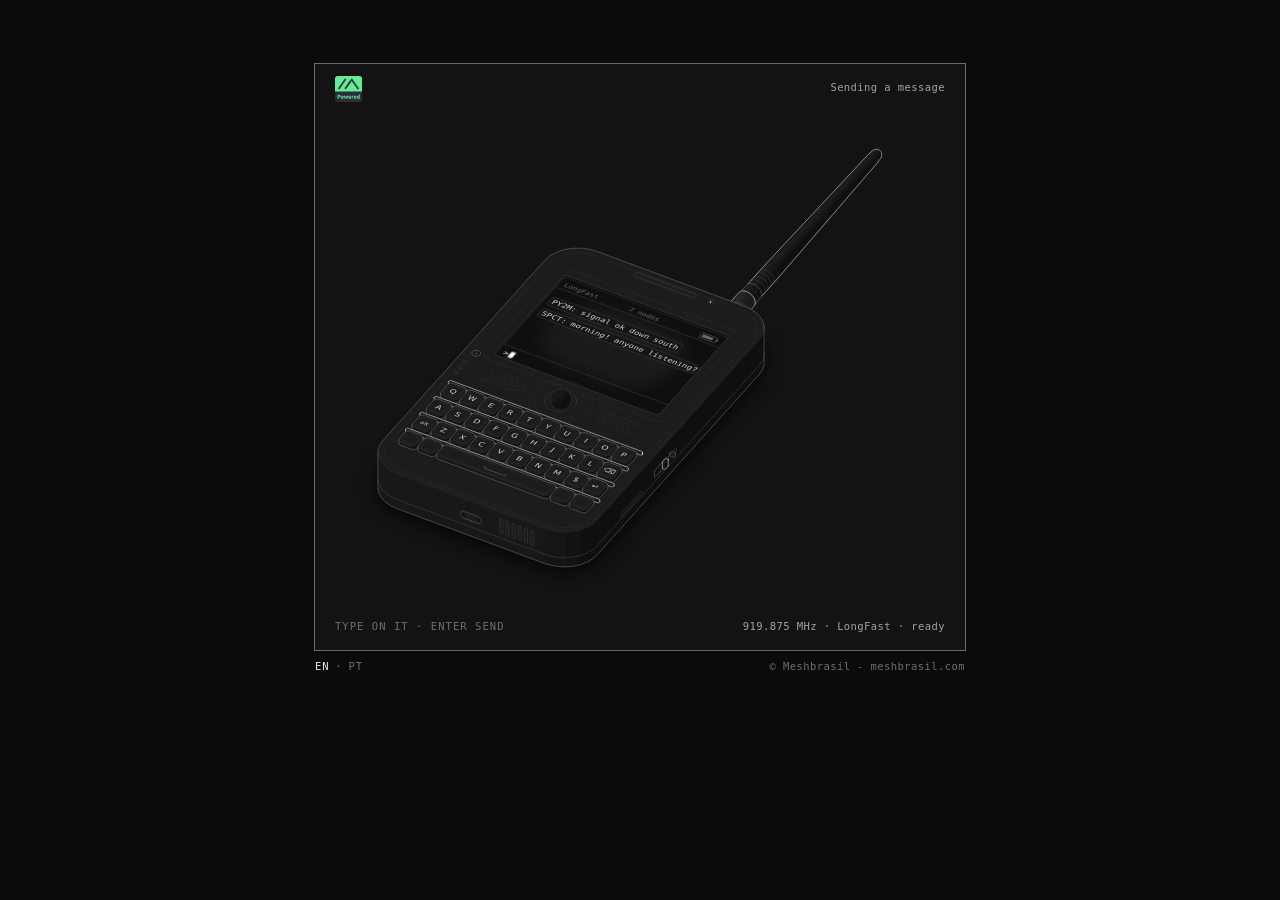
<file: index.html>
<!doctype html>
<html lang="en">
<head>
<meta charset="utf-8">
<meta name="viewport" content="width=device-width, initial-scale=1">
<title>meshbrasil-anatomy</title>
<meta http-equiv="refresh" content="0; url=lora-handheld/lora-handheld.html">
<style>body{background:#0b0b0b;color:#a3a3a3;font:14px ui-monospace,Menlo,monospace;padding:40px}a{color:#e6e6e6}</style>
</head>
<body>
<p>How a Meshtastic message travels: <a href="lora-handheld/lora-handheld.html">English</a> · <a href="lora-handheld/lora-handheld-pt.html">Português</a></p>
</body>
</html>
</file>
